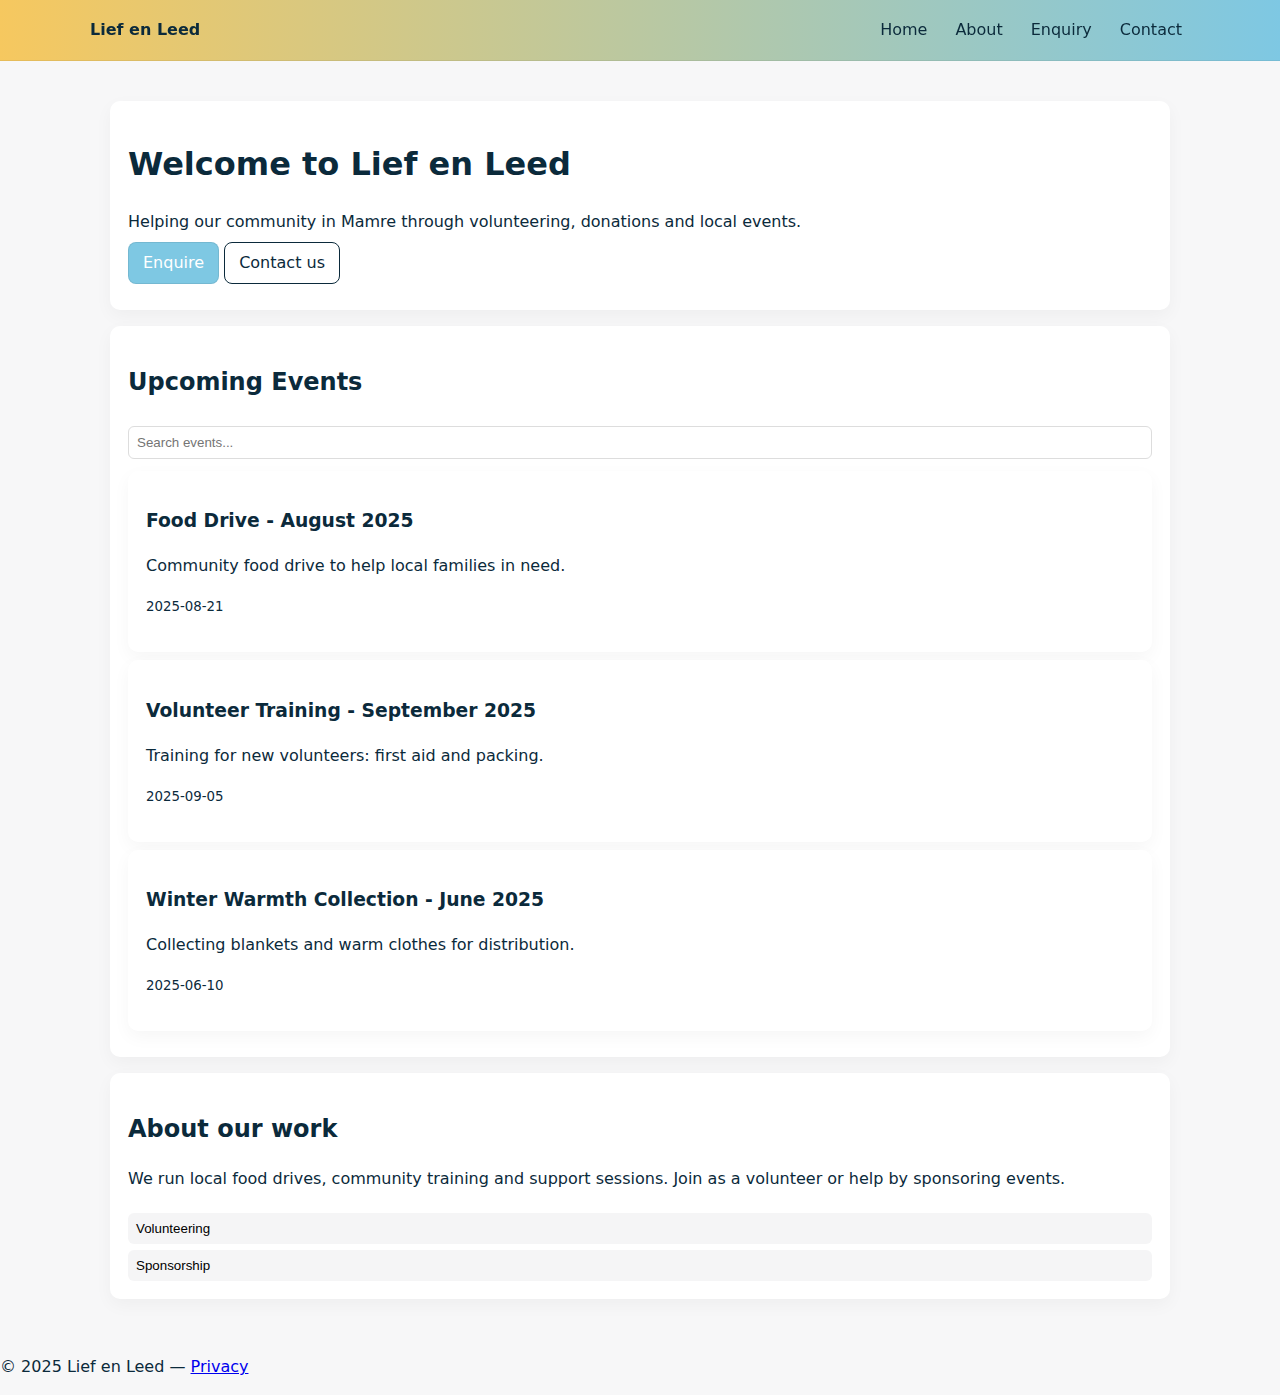
<file: index.html>
<!doctype html>
<html lang="en">
<head>
  <meta charset="utf-8" />
  <meta name="viewport" content="width=device-width,initial-scale=1" />
  <title>Lief en Leed — Home</title>
  <meta name="description" content="Lief en Leed: community support, volunteering and events to help people in need." />
  <link rel="stylesheet" href="css/style.css">
  <meta property="og:title" content="Lief en Leed" />
  <meta property="og:description" content="Community support and volunteering opportunities." />
</head>
<body>
  <header>
    <nav class="nav">
      <a href="index.html" class="logo">Lief en Leed</a>
      <button id="menu-toggle" class="menu-toggle" aria-expanded="false">☰</button>
      <div class="nav-links" id="navLinks">
        <a href="index.html">Home</a>
        <a href="about.html">About</a>
        <a href="enquiry.html">Enquiry</a>
        <a href="contact.html">Contact</a>
      </div>
    </nav>
  </header>

  <main id="main-content">
    <section class="hero card">
      <h1>Welcome to Lief en Leed</h1>
      <p>Helping our community in Mamre through volunteering, donations and local events.</p>
      <p><a href="enquiry.html" class="btn">Enquire</a> <a href="contact.html" class="btn outline">Contact us</a></p>
    </section>

    <section class="card" aria-labelledby="events-heading">
      <h2 id="events-heading">Upcoming Events</h2>
      <input id="search" placeholder="Search events..." aria-label="Search events" />
      <div id="events" class="events-list" aria-live="polite"></div>
    </section>

    <section class="card">
      <h2>About our work</h2>
      <p>We run local food drives, community training and support sessions. Join as a volunteer or help by sponsoring events.</p>
      <div class="accordion">
        <button class="accordion-toggle">Volunteering</button>
        <div class="accordion-content">Sign up to help at events, pack parcels and support beneficiaries.</div>
        <button class="accordion-toggle">Sponsorship</button>
        <div class="accordion-content">Partner with us to fund programs or donate items.</div>
      </div>
    </section>
  </main>

  <footer>
    <p>&copy; 2025 Lief en Leed — <a href="privacy.html">Privacy</a></p>
  </footer>

  <div id="modal-example" class="modal" role="dialog" aria-modal="true" style="display:none;">
    <div class="modal-inner">
      <button class="close" aria-label="Close modal">✕</button>
      <h3>Modal title</h3>
      <p>This is an example modal.</p>
    </div>
  </div>

  <script src="js/main.js" defer></script>
  <script src="js/forms.js" defer></script>
</body>
</html>
</file>
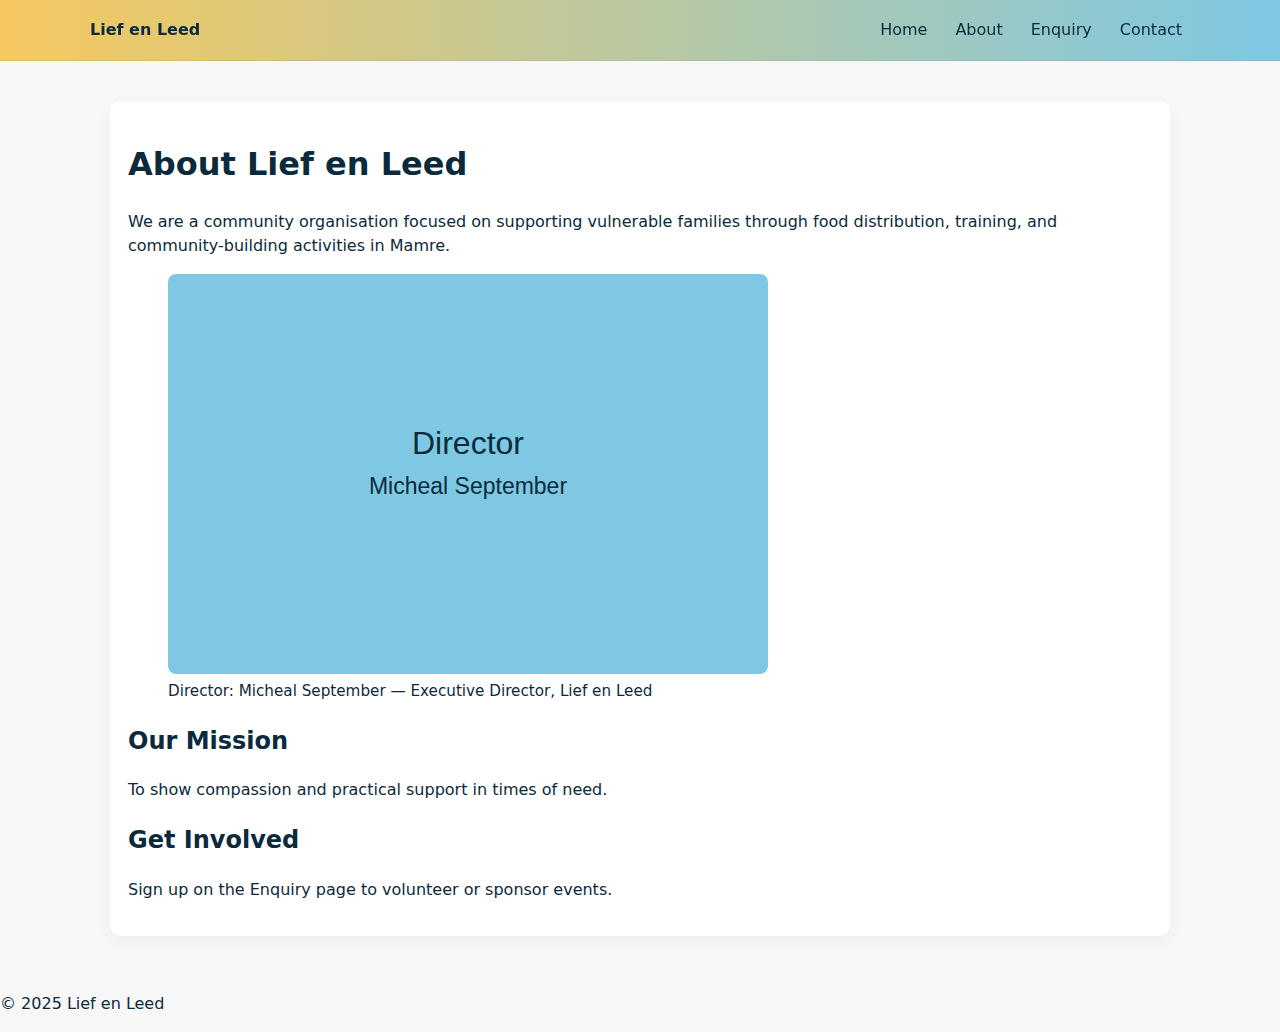
<file: about.html>
<!doctype html>
<html lang="en">
<head>
  <meta charset="utf-8" />
  <meta name="viewport" content="width=device-width,initial-scale=1" />
  <title>About — Lief en Leed</title>
  <meta name="description" content="About Lief en Leed: our mission, vision and volunteer opportunities." />
  <link rel="stylesheet" href="css/style.css">
</head>
<body>
  <header>
    <nav class="nav">
      <a href="index.html" class="logo">Lief en Leed</a>
      <button id="menu-toggle-2" class="menu-toggle" aria-expanded="false">☰</button>
      <div class="nav-links" id="navLinks2">
        <a href="index.html">Home</a>
        <a href="about.html">About</a>
        <a href="enquiry.html">Enquiry</a>
        <a href="contact.html">Contact</a>
      </div>
    </nav>
  </header>

  <main>
    <article class="card">
      <h1>About Lief en Leed</h1>
      <p>We are a community organisation focused on supporting vulnerable families through food distribution, training, and community-building activities in Mamre.</p>
      <figure class="director">
        <img src="images/director.svg" alt="Director: Micheal September" width="600" height="400">
        <figcaption>Director: Micheal September — Executive Director, Lief en Leed</figcaption>
      </figure>
      <h2>Our Mission</h2>
      <p>To show compassion and practical support in times of need.</p>
      <h2>Get Involved</h2>
      <p>Sign up on the Enquiry page to volunteer or sponsor events.</p>
    </article>
  </main>

  <footer>
    <p>&copy; 2025 Lief en Leed</p>
  </footer>

  <script src="js/main.js" defer></script>
</body>
</html>
</file>
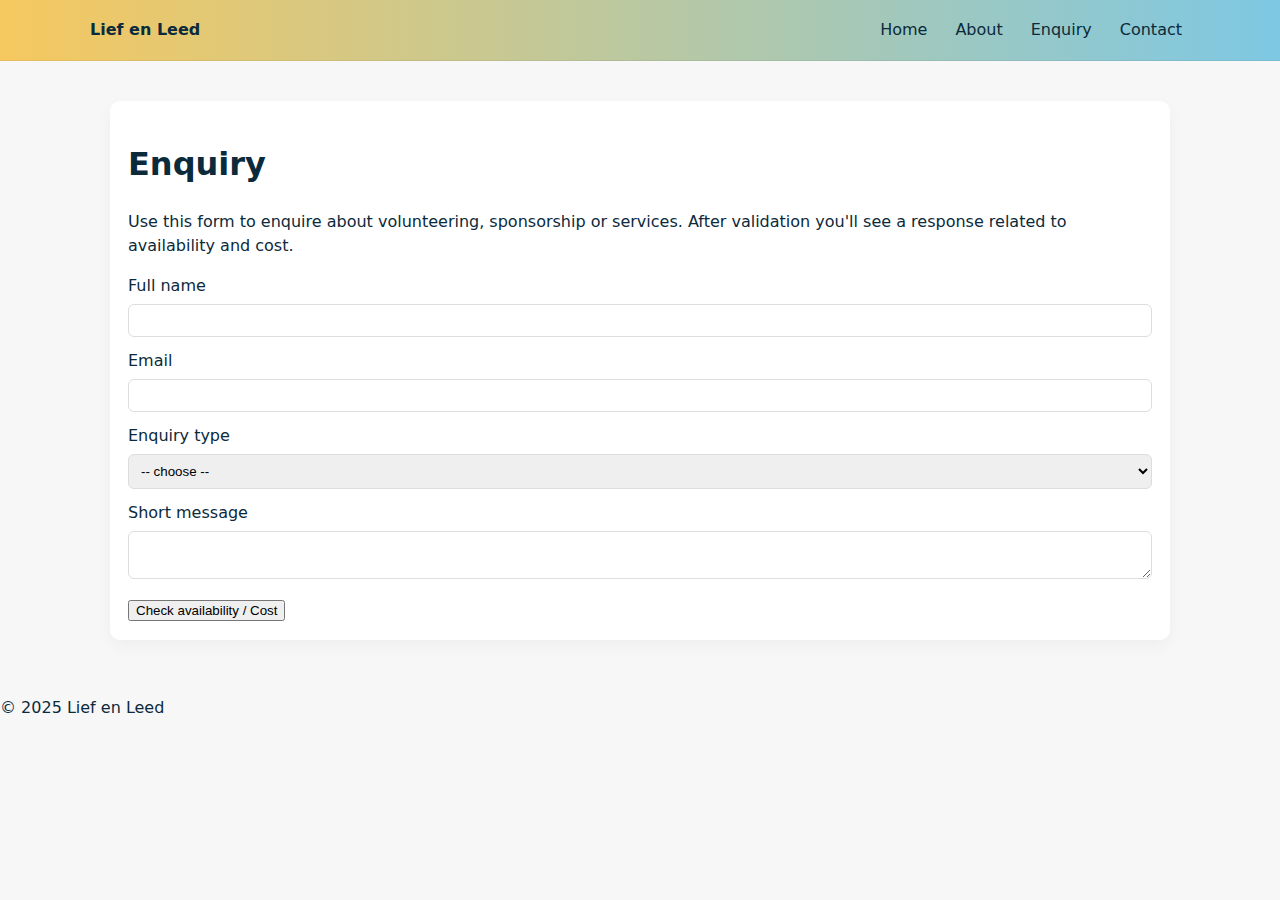
<file: enquiry.html>
<!doctype html>
<html lang="en">
<head>
  <meta charset="utf-8" />
  <meta name="viewport" content="width=device-width,initial-scale=1" />
  <title>Enquiry — Lief en Leed</title>
  <meta name="description" content="Enquire about volunteering, sponsorship or services from Lief en Leed." />
  <link rel="stylesheet" href="css/style.css">
</head>
<body>
  <header>
    <nav class="nav">
      <a href="index.html" class="logo">Lief en Leed</a>
      <div class="nav-links">
        <a href="index.html">Home</a>
        <a href="about.html">About</a>
        <a href="enquiry.html">Enquiry</a>
        <a href="contact.html">Contact</a>
      </div>
    </nav>
  </header>

  <main>
    <article class="card">
      <h1>Enquiry</h1>
      <p>Use this form to enquire about volunteering, sponsorship or services. After validation you'll see a response related to availability and cost.</p>

      <form class="validate" action="/submit-enquiry" method="POST" data-mailto="liefenleed@gmail.com" data-subject="Enquiry: Lief en Leed">
        <label>
          Full name
          <input type="text" name="name" required minlength="2" />
        </label>

        <label>
          Email
          <input type="email" name="email" required />
        </label>

        <label>
          Enquiry type
          <select name="type" required>
            <option value="">-- choose --</option>
            <option value="volunteer">Volunteer</option>
            <option value="sponsor">Sponsorship</option>
            <option value="service">Service information</option>
          </select>
        </label>

        <label>
          Short message
          <textarea name="message" maxlength="500"></textarea>
        </label>

        <button type="submit">Check availability / Cost</button>
      </form>
    </article>
  </main>

  <footer>
    <p>&copy; 2025 Lief en Leed</p>
  </footer>

  <script src="js/forms.js" defer></script>
</body>
</html>
</file>
<file: css/style.css>
/* css/style.css */
:root{
  --honey: #F6C85F;      /* honey yellow */
  --sky:   #7EC8E3;      /* sky blue */
  --accent-contrast: #0b2a3b;
}
* { box-sizing: border-box; }
body { font-family: system-ui, -apple-system, 'Segoe UI', Roboto, Arial; margin:0; line-height:1.5; padding:0; color:var(--accent-contrast); background:#f7f7f8; }
header { background: linear-gradient(90deg, var(--honey), var(--sky)); padding:12px 20px; border-bottom:1px solid rgba(0,0,0,0.06); position:sticky; top:0; z-index:50; }
.nav { display:flex; align-items:center; gap:12px; max-width:1100px; margin:0 auto; }
.logo { font-weight:700; text-decoration:none; color:var(--accent-contrast); }
.nav-links { margin-left:auto; display:flex; gap:12px; }
.nav-links a { text-decoration:none; color:var(--accent-contrast); padding:6px 8px; border-radius:6px; }
.menu-toggle { display:none; }
main { padding:20px; max-width:1100px; margin:20px auto; }
.card { background:white; padding:18px; border-radius:10px; margin-bottom:16px; box-shadow:0 6px 18px rgba(12,12,12,0.04); }
.hero p { margin:8px 0; }
.btn { display:inline-block; padding:8px 14px; border-radius:8px; text-decoration:none; border:1px solid rgba(0,0,0,0.08); background:var(--sky); color:white; }
.btn.outline { background:transparent; border:1px solid var(--accent-contrast); color:var(--accent-contrast); }
input, textarea, select { width:100%; padding:8px; margin-top:6px; margin-bottom:12px; border:1px solid #ddd; border-radius:6px; }
.form-error { color:#b00020; font-size:0.9rem; margin-top:-8px; margin-bottom:8px; }
.invalid { border-color:#b00020; }
.accordion-toggle { width:100%; text-align:left; padding:8px; border:none; background:#f5f5f6; border-radius:6px; margin-top:6px; }
.accordion-content { display:none; padding:8px; }
.events-list .card { margin-bottom:8px; }
.modal { position:fixed; left:0; top:0; right:0; bottom:0; background:rgba(0,0,0,0.4); display:flex; align-items:center; justify-content:center; }
.modal-inner { background:white; padding:16px; border-radius:8px; max-width:600px; width:90%; }
.close { background:transparent; border:none; float:right; font-size:1.1rem; }
.director img { max-width:100%; height:auto; border-radius:8px; display:block; }
.director figcaption { font-size:0.95rem; color:var(--accent-contrast); margin-top:6px; }
@media (max-width:700px) {
  .nav-links { display:none; }
  .menu-toggle { display:block; margin-left:auto; }
}
</file>
